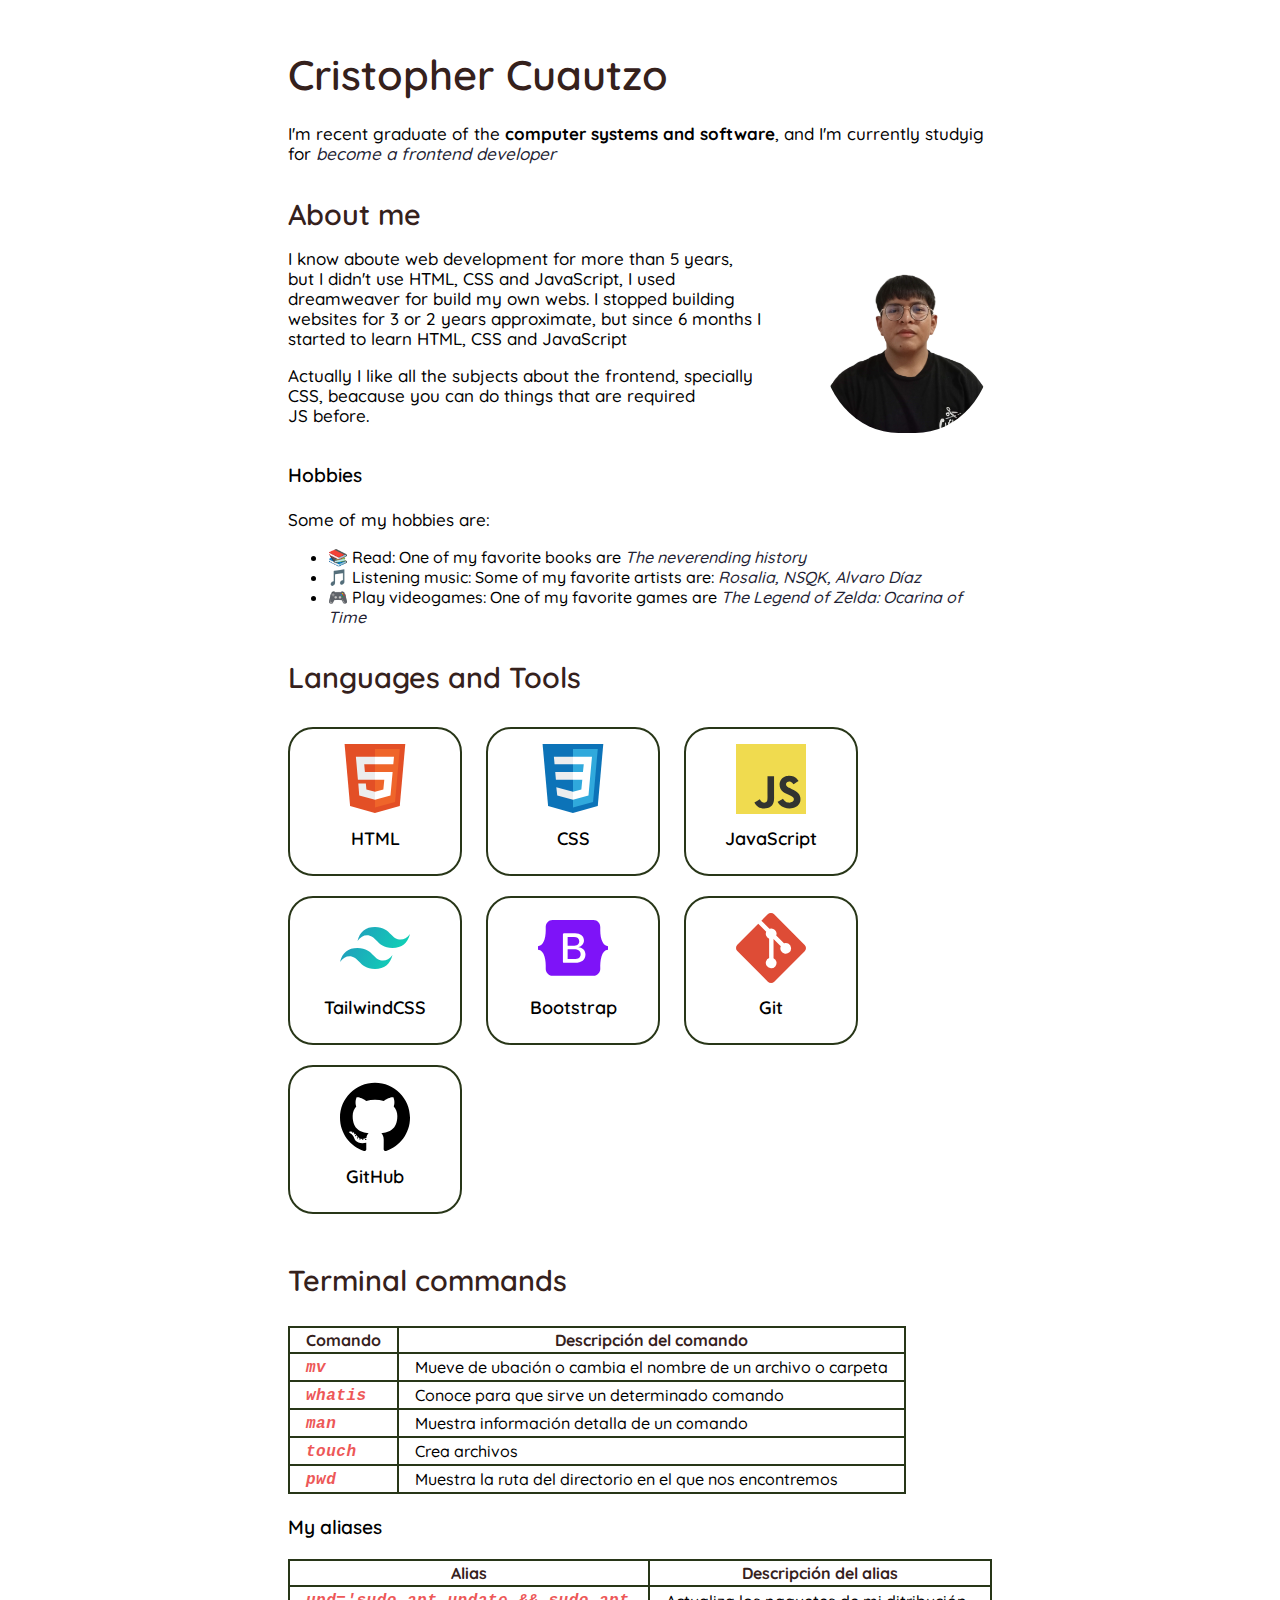
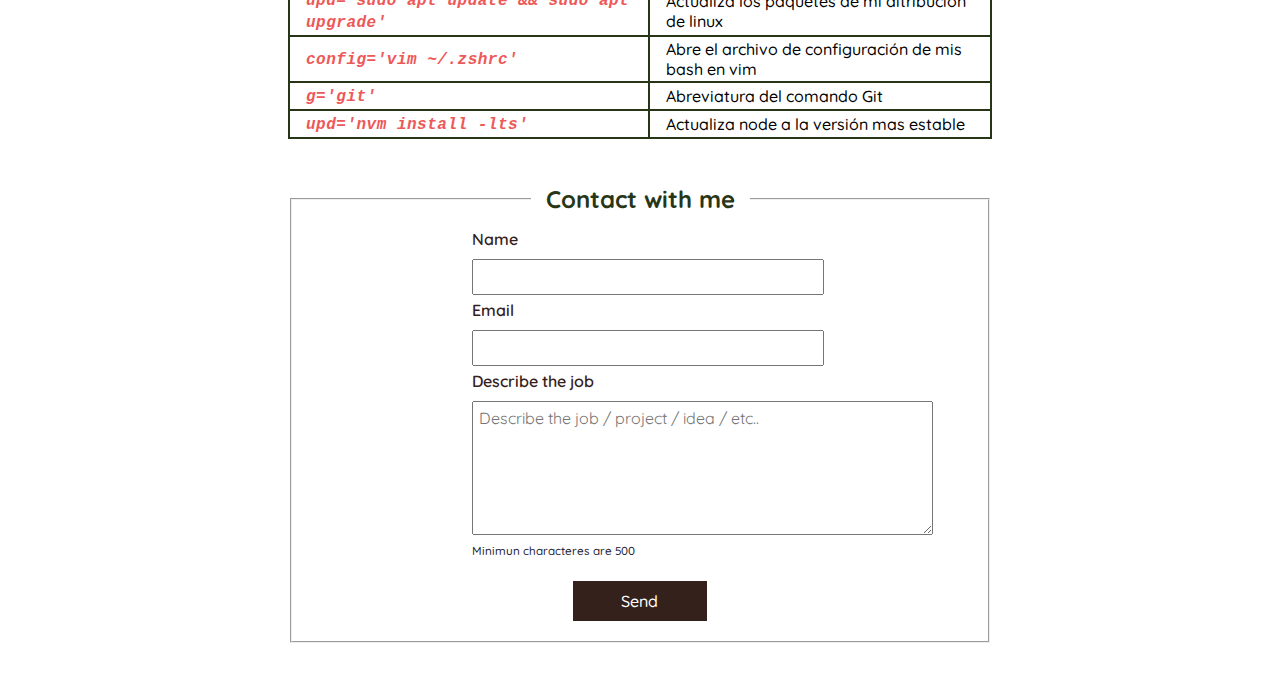
<file: student-cvs/criss-8824/index.html>
<!DOCTYPE html>
<html lang="en">
  <head>
    <meta charset="UTF-8" >
    <title>Ejercicio semana-1</title>
    <link rel="stylesheet" href="styles.css" >
    <link rel="preconnect" href="https://fonts.googleapis.com" >
    <link rel="preconnect" href="https://fonts.gstatic.com" crossorigin >
    <link
      href="https://fonts.googleapis.com/css2?family=Quicksand:wght@300..700&display=swap"
      rel="stylesheet" >
  </head>
  <body>
    <header class="header">
      <h1 class="name">Cristopher Cuautzo</h1>
      <p class="description">
        I'm recent graduate of the <strong>computer systems and software</strong>, and I'm currently studyig for <em>become a frontend developer</em>  
      </p>
    </header>
    <article class="about-me">
      <h2 class="subtitle">About me</h2>
      <div class="about-me_text">
        <div>
          <p class="description">
            I know aboute web development for more than 5 years, but I didn't use HTML, CSS and JavaScript, I used dreamweaver for build my own webs. I stopped building websites for 3 or 2 years approximate, but since 6 months I started to learn HTML, CSS and JavaScript
          </p>
          <p class="description">
            Actually I like all the subjects about the frontend, specially CSS, beacause you can do things that are required JS before. 
          </p>
        </div>
        <img class="me" src="./img/me.jpg" alt="Cristopher Cuautzo img">
      </div>
      <h3>Hobbies</h3>
      <p class="description">
        Some of my hobbies are:
      </p>
      <ul>
        <li>
          📚 Read: One of my favorite books are <em>The neverending history</em></li>
        <li>
          🎵 Listening music: Some of my favorite artists are: <em>Rosalia, NSQK, Alvaro Díaz</em> 
        </li>
        <li>
          🎮 Play videogames: One of my favorite games are <em>The Legend of Zelda: Ocarina of Time</em>
        </li>
      </ul>
      <section class="skills">
        <h2 class="subtitle">Languages and Tools</h2>
        <div class="skill">
          <img src="./img/html5.svg" alt="HTML Logo">
          <p class="skill-name">HTML</p>
        </div>
        <div class="skill">
          <img src="./img/css.svg" alt="CSS Logo">
          <p class="skill-name">CSS</p>
        </div>
        <div class="skill">
          <img src="./img/javascript.svg" alt="JavaScript Logo">
          <p class="skill-name">JavaScript</p>
        </div>
        <div class="skill">
          <img src="./img/tailwindcss.svg" alt="TailwindCSS Logo">
          <p class="skill-name">TailwindCSS</p>
        </div>
        <div class="skill">
          <img src="./img/bootstrap.svg" alt="Bootstrap Logo">
          <p class="skill-name">Bootstrap</p>
        </div>
        <div class="skill">
          <img src="./img/git.svg" alt="Git Logo">
          <p class="skill-name">Git</p>
        </div>
        <div class="skill">
          <img src="./img/github.svg" alt="GitHub Logo">
          <p class="skill-name">GitHub</p>
        </div>
      </section>
    </article>
    <section class="terminal">
      <h2>Terminal commands</h2>
      <table>
        <thead>
          <tr>
            <th>Comando</th>
            <th>Descripción del comando</th>
          </tr>
        </thead>
        <tbody>
          <tr>
            <td>
              <strong>
                <code>mv</code>
              </strong>
            </td>
            <td>Mueve de ubación o cambia el nombre de un archivo o carpeta</td>
          </tr>
          <tr>
            <td>
              <strong>
                <code>whatis</code>
              </strong>
            </td>
            <td>Conoce para que sirve un determinado comando</td>
          </tr>
          <tr>
            <td>
              <strong>
                <code>man</code>
              </strong>
            </td>
            <td>Muestra información detalla de un comando</td>
          </tr>
          <tr>
            <td>
              <strong>
                <code>touch</code>
              </strong>
            </td>
            <td>Crea archivos</td>
          </tr>
          <tr>
            <td>
              <strong>
                <code>pwd</code>
              </strong>
            </td>
            <td>Muestra la ruta del directorio en el que nos encontremos</td>
          </tr>
        </tbody>
        </table>
        <h3>My aliases</h3>
        <table>
          <thead>
            <tr>
              <th>Alias</th>
              <th>Descripción del alias</th>
            </tr>
          </thead>
        <tbody>
          <tr>
            <td>
              <strong>
                <code>upd='sudo apt update && sudo apt upgrade'</code>
              </strong>
            </td>
            <td>Actualiza los paquetes de mi ditribución de linux</td>
          </tr>
          <tr>
            <td>
              <strong>
                <code>config='vim ~/.zshrc'</code>
              </strong>
            </td>
            <td>Abre el archivo de configuración de mis bash en vim</td>
          </tr>
          <tr>
            <td>
              <strong>
                <code>g='git'</code>
              </strong>
            </td>
            <td>Abreviatura del comando Git</td>
          </tr>
          <tr>
            <td>
              <strong>
                <code>upd='nvm install -lts'</code>
              </strong>
            </td>
            <td>Actualiza node a la versión mas estable</td>
          </tr>
        </tbody>
      </table>
    </section>
    <footer>
      <form>
        <fieldset>
          <legend>Contact with me</legend>
          <div class="inputs">
            <label for="name">Name</label>
            <input type="text" id="name" name="name">
          </div>  
            <div class="inputs">
              <label for="email">Email</label>
              <input type="email" name="email" id="email">
            </div>
            <div class="inputs">
              <label for="description">Describe the job</label>
              <textarea name="description" id="description" cols="48"
              rows="6" placeholder="Describe the job / project / idea / etc.." maxlength="500"></textarea>
              <p><small>Minimun characteres are 500</small></p>
            </div>
          <button id="send-btn">Send</button>
        </fieldset>
      </form>
    </footer>
    
    <script>
      const SEND_BUTTON = document.querySelector("#send-btn");
      SEND_BUTTON.addEventListener("click", (e) => {
        e.preventDefault()
      })
    </script>
  </body>
</html>
</file>
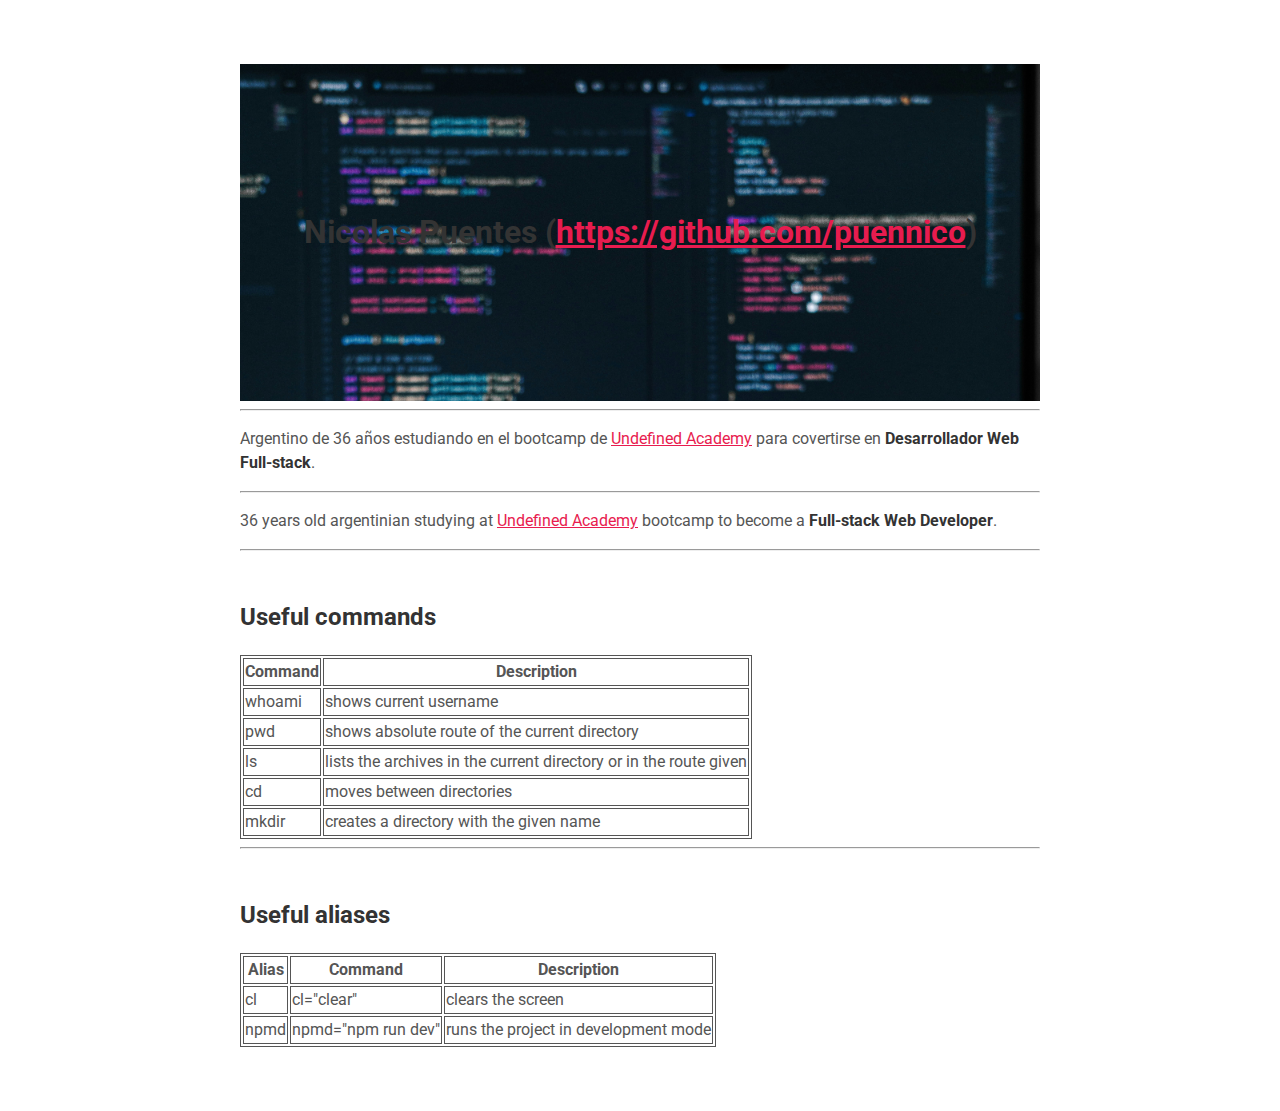
<file: student-cvs/nicolas_52000/index.html>
<!DOCTYPE html>
<html lang="en">

<head>
    <meta charset="UTF-8">
    <meta name="viewport" content="width=device-width, initial-scale=1.0">
    <link rel="stylesheet" href="styles.css">
    <title>Nicolas Puentes</title>
</head>

<body>
    <header>
        <h1>Nicolas Puentes (<a href="https://github.com/puennico"
                title="Github profile">https://github.com/puennico</a>)</h1>
    </header>
    <hr>
    <section>
        <article>
            <p>Argentino de 36 años estudiando en el bootcamp de <a href="https://undefined.academy"
                    title="Undefined Academy">Undefined Academy</a> para covertirse en <strong>Desarrollador Web
                    Full-stack</strong>.</p>
        </article>
        <hr>
        <article>
            <p>36 years old argentinian studying at <a href="https://undefined.academy"
                    title="Undefined Academy">Undefined
                    Academy</a> bootcamp
                to become a <strong>Full-stack Web Developer</strong>.</p>
        </article>
        <hr>
    </section>
    <section>
        <h2>Useful commands</h2>
        <article>
            <table>
                <tr>
                    <th>Command</th>
                    <th>Description</th>
                </tr>
                <tr>
                    <td>whoami</td>
                    <td>shows current username</td>
                </tr>
                <tr>
                    <td>pwd</td>
                    <td>shows absolute route of the current directory</td>
                </tr>
                <tr>
                    <td>ls</td>
                    <td>lists the archives in the current directory or in the route given</td>
                </tr>
                <tr>
                    <td>cd</td>
                    <td>moves between directories</td>
                </tr>
                <tr>
                    <td>mkdir</td>
                    <td>creates a directory with the given name</td>
                </tr>
            </table>
        </article>
        <hr>
        <h2>Useful aliases</h2>
        <article>
            <table>
                <tr>
                    <th>Alias</th>
                    <th>Command</th>
                    <th>Description</th>
                </tr>
                <tr>
                    <td>cl</td>
                    <td>cl="clear"</td>
                    <td>clears the screen</td>
                </tr>
                <tr>
                    <td>npmd</td>
                    <td>npmd="npm run dev"</td>
                    <td>runs the project in development mode</td>
                </tr>
            </table>
        </article>
    </section>
</body>

</html>
</file>
<file: student-cvs/criss-8824/styles.css>
body {
	margin: 0 auto;
	width: 55%;
	font-family: "Quicksand", sans-serif;
	font-weight: 500;
	line-height: 1.25rem;
	padding-block: 3.5rem;
}

em {
	color: #223;
}

h1,
h2, 
h3 {
  font-size: 2.4rem;
  padding: 0.5rem 0;
  margin: 1.75rem 0;
  font-weight: 600;
}

h2 {
  font-size: 1.8rem;
}

h3 {
	font-size: 1.2rem;
	margin-block: .9rem;
}

.description {
	font-size: 17px;
	text-align: start;
}

.name {
	margin-block: 0 2rem;
	font-size: 2.6rem;
}

.subtitle {
	margin-block: 2rem 0rem;
}

.about-me_text {
  display: flex;
  justify-content: space-between;
  align-items: center;
}

.about-me_text > div{
	display: inline-block;
	width: 730px;
	margin-inline-end: 60px;  
	text-wrap: pretty;
}

.me {
	width: 170px;
	height: auto;
	aspect-ratio: 2536 / 2849;
	border-radius: 45%;
}


h1,
h2,
th {
  color: #35211c;
}

table {
  border-collapse: collapse;
}

td,
th {
  border: 2px solid #283618;
  padding: 2px 16px;
}

a {
  color: rgb(190, 82, 36);
  font-style: oblique;
  text-decoration: none;
}

code {
  color: rgb(237, 88, 88);
  font-style: italic;
  letter-spacing: 0.5px;
	font-size: 16px;
}

.skills > h2 {
	margin-block-end: 2rem;
}

.skill {
	width: 140px;
	border: 2px solid #283618;
	border-radius: 25px;
	padding: 15px;
	margin-block-end: 20px;
	margin-inline-end: 20px;
	display: inline-block;
}

.skill > img {
	width: 70px;
	height: 70px;
	display: block;
	margin: auto;
}

.skill-name {
	font-weight: 600;
	font-size: 18px;
	text-align: center;
	margin: 15px 0px 10px;
}

form {
	text-align: center;
	margin-block-start: 50px;
}

input,
textarea {
	display: block;
	margin: auto;
	margin-block: 10px 5px;
	padding: 6px;
	font-size: 16px;
	font-family: inherit;
	font-weight: 400;
}

fieldset {
	padding-block: 20px;
}

label {
	display: block;
	text-align: start;
	font-weight: 600;
	color: #35211c;
}

legend {
	padding-inline: 15px;
	font-size: 24px;
	font-weight: 700;
	color: #283618;
}

input,
label {
	width: 100%;
}

textarea + p {
	text-align: start;
	margin: 0;
	font-size: 14px;
	color: #223;
	margin-block-end: 20px;
}

.inputs {
	width: 50%;
	margin: auto;
}

button {
	width: 20%;
	height: 40px;
	background-color: #35211c;
	color: white;
	font-size: 16px;
	font-family: inherit;
	font-weight: 500;
	border: none;
	cursor: pointer;
	transition: box-shadow 300ms ease-in;
}

button:hover {
	box-shadow: 0px 0px 10px 1px #223;
}
</file>
<file: student-cvs/nicolas_52000/styles.css>
@import 'https://fonts.googleapis.com/css?family=Roboto:300,400,500';

body {
    margin: 0 auto;
    max-width: 50em;
    font-family: "Helvetica", "Arial", sans-serif;
    line-height: 1.5;
    padding: 4em 1em;
    color: #555;
    font-family: "Roboto", "Helvetica", "Arial", sans-serif;
}

h2 {
    margin-top: 1em;
    padding-top: 1em;
}

h1,
h2,
strong {
    color: #333;
}

a {
    color: #e81c4f;
}

header {
    background-color: #263d36;
    background-image: url("kevin-canlas-cFFEeHNZEqw-unsplash.jpg");
    background-position: center top;
    background-repeat: no-repeat;
    background-size: cover;
    line-height: 1.2;
    padding: 10vw 2em;
    text-align: center;
}

table,
th,
td {
    border: 1px solid;
}
</file>
